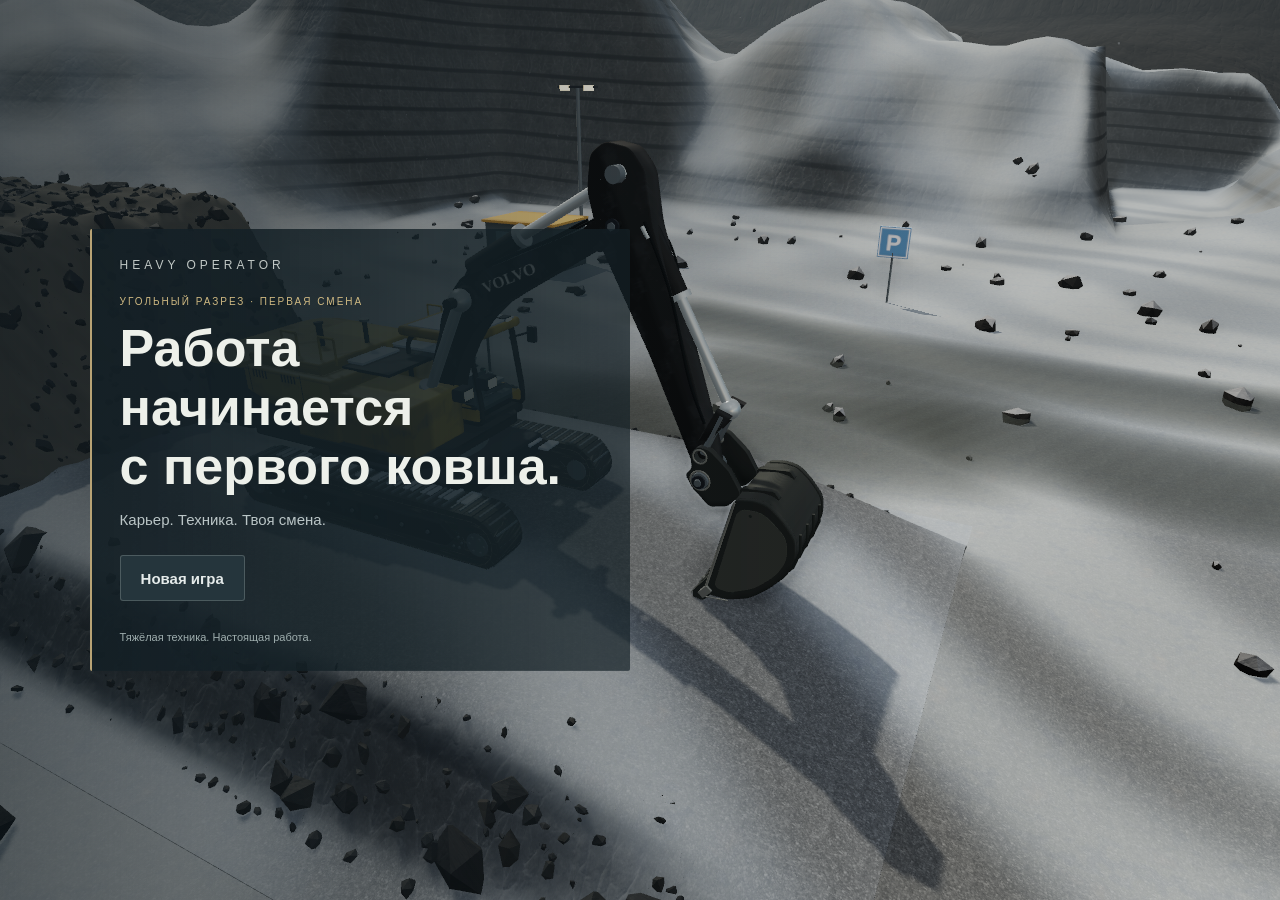
<file: index.html>
<!doctype html>
<html lang="ru">
<head>
  <meta charset="utf-8">
  <meta name="viewport" content="viewport-fit=cover,width=device-width,initial-scale=1,maximum-scale=1,user-scalable=no">
  <title>КАРЬЕР — Heavy Operator</title>
  <link rel="stylesheet" href="new/operator-ui.css?v=boom-20261107-30">
  <link rel="stylesheet" href="new/foreman-intro.css?v=boom-20261107-30">
</head>
<body>
<div class="rotate-screen" role="status"><svg viewBox="0 0 100 100" fill="none" aria-hidden="true"><rect x="22" y="24" width="56" height="40" rx="6" stroke="currentColor" stroke-width="3"/><path d="M68 14A38 38 0 0 0 13 48m0 0-5-12m5 12 12-5M32 82a38 38 0 0 0 55-34m0 0 5 12m-5-12-12 5" stroke="currentColor" stroke-width="3" stroke-linecap="round"/></svg><b>Поверни телефон</b><p>В горизонтальном режиме видны ковш, забой и оба рычага управления.</p></div>
<div id="boot" class="boot" role="status">
<section>
  <svg class="bench-profile" viewBox="0 0 330 90" fill="none" aria-hidden="true">
    <defs><pattern id="hatch" width="7" height="7" patternUnits="userSpaceOnUse"><path d="M-1 1L1 -1M0 7L7 0M6 8L8 6" stroke="currentColor" opacity=".28"/></pattern></defs>
    <path d="M2 14h34l13 12h24l15 13h27l18 17h32l13 11h45l16-15h26l19-16h44v44H2Z" fill="url(#hatch)"/>
    <path d="M2 14h34l13 12h24l15 13h27l18 17h32l13 11h45l16-15h26l19-16h44" stroke="currentColor" stroke-width="2"/>
    <path d="M2 81h326M6 76v9m40-9v9m40-9v9m40-9v9m40-9v9m40-9v9m40-9v9m40-9v9m40-9v9" stroke="currentColor" opacity=".4"/>
  </svg>
  <small>HEAVY OPERATOR</small><h1 id="bootTitle">Открываем карьер</h1>
<div class="boot-track"><i id="bootProgress"></i></div><p id="bootDetail">Угольный разрез · зимняя смена</p>
<button id="bootRetry" hidden>Попробовать ещё раз</button></section></div>
<div class="telemetry">
<div class="stats" title="Статистика смены и настройки"><div><b id="tons">0 т</b><span>НА ОТВАЛЕ</span></div><div><b id="loads">0 / 100</b><span>КУЗОВ</span></div><div><b id="bucketFill">0%</b><span id="bucketCapacity">КОВШ</span></div></div>
<div class="level-status" aria-label="Прогресс выработки полки">
<div class="row"><span id="levelNumber">УРОВЕНЬ 1</span><span id="shelfRemaining">… т</span></div>
<div class="level-track"><i id="shelfProgress"></i></div><small id="shelfTrips"></small></div></div>
<div id="levelFinish" class="level-finish" role="dialog" aria-modal="true" aria-labelledby="finishTitle" hidden>
<div class="level-card">
<div class="finish-icon">✓</div><small id="finishLevel">УРОВЕНЬ 1</small><h2 id="finishTitle">Задание выполнено!</h2><p id="finishDetails"></p>
<button id="nextLevel">Следующая полка →</button></div></div>
<div class="tool-bank" role="group" aria-label="Обзор и оборудование">
<button id="view" title="Камера" aria-label="Переключить камеру">▣</button>
<button id="dayNight" title="День и ночь" aria-label="Включить ночь" aria-pressed="false">☀</button>
<button id="sound" title="Звук" aria-label="Отключить звук" aria-pressed="true">♫</button>
<button id="callDozer" title="Бульдозер" aria-label="Вызвать бульдозер: убрать просыпи и выровнять полку" aria-pressed="false"><svg viewBox="0 0 40 30" fill="none" aria-hidden="true"><path d="M4 20V10h8V4h10l3 7h5v10M12 10h13M18 4v7M4 13h8v7M30 13l5 8h3V9h-3v17h3M27 20l8 2" stroke="currentColor" stroke-width="2.3" stroke-linejoin="round"/><rect x="3" y="20" width="26" height="7" rx="3.5" stroke="currentColor" stroke-width="2.3"/><path d="M9 23.5h1m5 0h1m5 0h1" stroke="currentColor" stroke-width="3" stroke-linecap="round"/></svg></button></div>
<div class="travel-controls" role="group" aria-label="Ход гусениц и сигнал">
<button id="driveBack" aria-pressed="false" aria-label="Гусеницы назад, удерживайте кнопку"><kbd aria-hidden="true">Q</kbd>Назад</button>
<button id="horn" aria-label="Сигнал: одно нажатие — отъезд, два — подача"><kbd aria-hidden="true">Пробел</kbd>Сигнал</button>
<button id="driveForward" aria-pressed="false" aria-label="Гусеницы вперёд, удерживайте кнопку"><kbd aria-hidden="true">E</kbd>Вперёд</button></div>
<div class="joystick" id="leftStick" role="group" aria-label="Поворот и рукоять"><span class="grip-label" aria-hidden="true">Рукоять <kbd>WASD</kbd></span><i></i></div>
<div class="joystick" id="rightStick" role="group" aria-label="Ковш и стрела"><span class="grip-label" aria-hidden="true">Стрела <kbd>↑↓←→</kbd></span><i></i></div>
<script src="new/loading-ui.js"></script>
<script type="module" src="new/app.js?v=boom-20261107-30"></script>
</body>
</html>
</file>
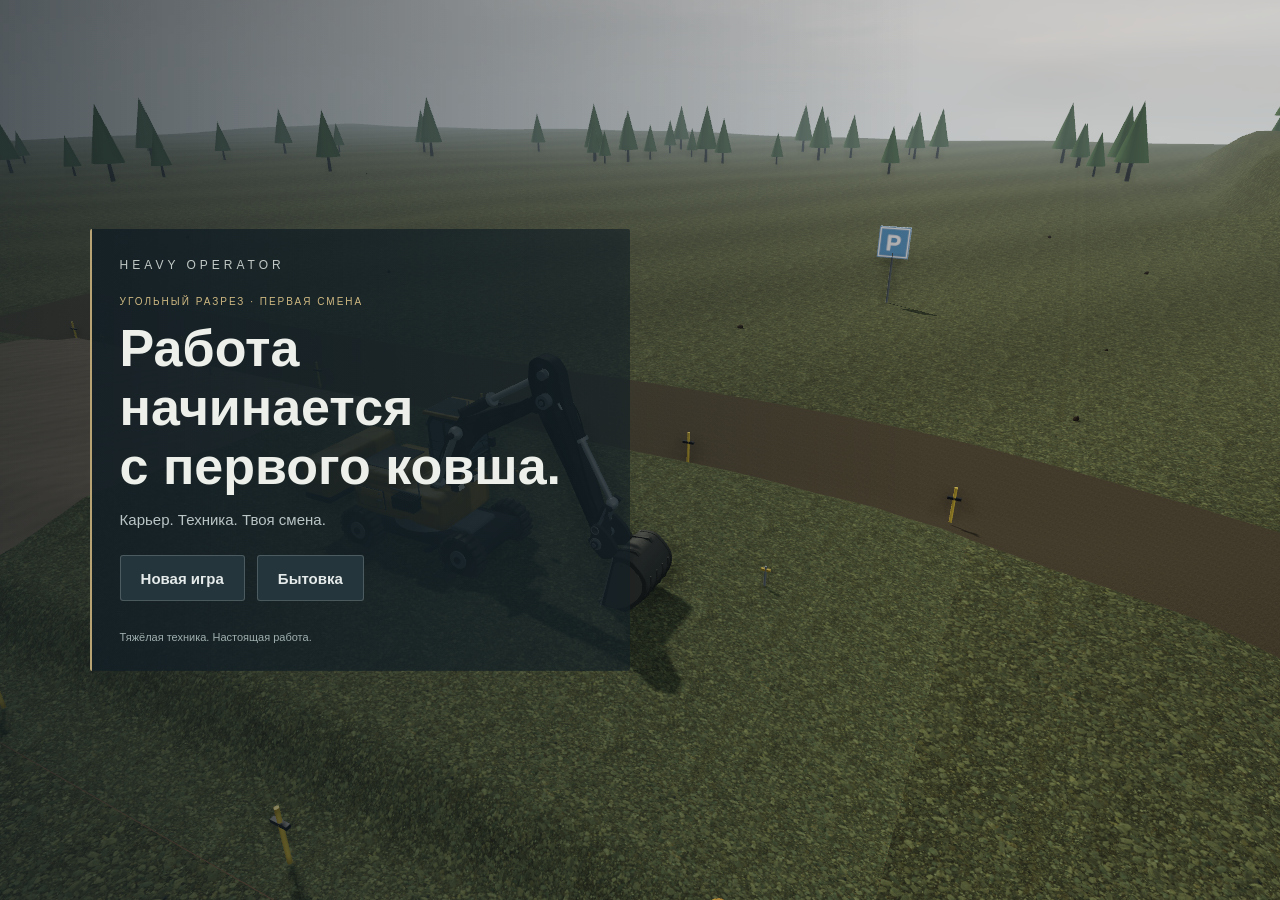
<file: greenfield-v2/index.html>
<!doctype html>
<html lang="ru">
<head>
  <meta charset="utf-8">
  <meta name="viewport" content="viewport-fit=cover,width=device-width,initial-scale=1,maximum-scale=1,user-scalable=no">
  <title>РАЗРЕЗ С НУЛЯ — Симулятор машиниста</title>
  <link rel="stylesheet" href="new/operator-ui.css?v=greenfield-stage1-4">
  <link rel="stylesheet" href="new/foreman-intro.css?v=boom-20261107-30">
  <link rel="stylesheet" href="new/worker-cabin.css?v=boom-20261107-30">
</head>
<body>
<div class="rotate-screen" role="status"><svg viewBox="0 0 100 100" fill="none" aria-hidden="true"><rect x="22" y="24" width="56" height="40" rx="6" stroke="currentColor" stroke-width="3"/><path d="M68 14A38 38 0 0 0 13 48m0 0-5-12m5 12 12-5M32 82a38 38 0 0 0 55-34m0 0 5 12m-5-12-12 5" stroke="currentColor" stroke-width="3" stroke-linecap="round"/></svg><b>Поверни телефон</b><p>В горизонтальном режиме видны ковш, забой и оба рычага управления.</p></div>
<div id="boot" class="boot" role="status">
<section>
  <svg class="bench-profile" viewBox="0 0 330 90" fill="none" aria-hidden="true">
    <defs><pattern id="hatch" width="7" height="7" patternUnits="userSpaceOnUse"><path d="M-1 1L1 -1M0 7L7 0M6 8L8 6" stroke="currentColor" opacity=".28"/></pattern></defs>
    <path d="M2 14h34l13 12h24l15 13h27l18 17h32l13 11h45l16-15h26l19-16h44v44H2Z" fill="url(#hatch)"/>
    <path d="M2 14h34l13 12h24l15 13h27l18 17h32l13 11h45l16-15h26l19-16h44" stroke="currentColor" stroke-width="2"/>
    <path d="M2 81h326M6 76v9m40-9v9m40-9v9m40-9v9m40-9v9m40-9v9m40-9v9m40-9v9m40-9v9" stroke="currentColor" opacity=".4"/>
  </svg>
  <small>GREENFIELD OPERATOR</small><h1 id="bootTitle">Новое месторождение</h1>
<div class="boot-track"><i id="bootProgress"></i></div><p id="bootDetail">Разведочный участок · начало разработки</p>
<button id="bootRetry" hidden>Попробовать ещё раз</button></section></div>
<div class="telemetry">
<div class="stats" title="Статистика смены и настройки"><div><b id="tons">0 т</b><span>НА ОТВАЛЕ</span></div><div><b id="loads">0 / 20</b><span>КУЗОВ</span></div><div><b id="bucketFill">0%</b><span id="bucketCapacity">КОВШ</span></div></div>
<div class="level-status" aria-label="Прогресс выработки полки">
<div class="row"><span id="levelNumber">УРОВЕНЬ 1</span><span id="shelfRemaining">… т</span></div>
<div class="level-track"><i id="shelfProgress"></i></div><small id="shelfTrips"></small></div></div>
<div id="levelFinish" class="level-finish" role="dialog" aria-modal="true" aria-labelledby="finishTitle" hidden>
<div class="level-card">
<div class="finish-icon">✓</div><small id="finishLevel">УРОВЕНЬ 1</small><h2 id="finishTitle">Задание выполнено!</h2><p id="finishDetails"></p>
<button id="nextLevel">Следующая полка →</button></div></div>
<div class="tool-bank" role="group" aria-label="Обзор и оборудование">
<button id="view" title="Камера" aria-label="Переключить камеру">▣</button>
<button id="dayNight" title="День и ночь" aria-label="Включить ночь" aria-pressed="false">☀</button>
<button id="sound" title="Звук" aria-label="Отключить звук" aria-pressed="true">♫</button>
<button id="callDozer" title="Бульдозер" aria-label="Вызвать бульдозер: убрать просыпи и выровнять полку" aria-pressed="false"><svg viewBox="0 0 40 30" fill="none" aria-hidden="true"><path d="M4 20V10h8V4h10l3 7h5v10M12 10h13M18 4v7M4 13h8v7M30 13l5 8h3V9h-3v17h3M27 20l8 2" stroke="currentColor" stroke-width="2.3" stroke-linejoin="round"/><rect x="3" y="20" width="26" height="7" rx="3.5" stroke="currentColor" stroke-width="2.3"/><path d="M9 23.5h1m5 0h1m5 0h1" stroke="currentColor" stroke-width="3" stroke-linecap="round"/></svg></button></div>
<div class="travel-controls" role="group" aria-label="Ход машины и сигнал">
<button id="driveBack" aria-pressed="false" aria-label="Машина назад, удерживайте кнопку"><kbd aria-hidden="true">Q</kbd>Назад</button>
<button id="horn" aria-label="Сигнал: одно нажатие — отъезд, два — подача"><kbd aria-hidden="true">Пробел</kbd>Сигнал</button>
<button id="driveForward" aria-pressed="false" aria-label="Машина вперёд, удерживайте кнопку"><kbd aria-hidden="true">E</kbd>Вперёд</button></div>
<div class="joystick" id="leftStick" role="group" aria-label="Поворот и рукоять"><span class="grip-label" aria-hidden="true">Рукоять <kbd>WASD</kbd></span><i></i></div>
<div class="joystick" id="rightStick" role="group" aria-label="Ковш и стрела"><span class="grip-label" aria-hidden="true">Стрела <kbd>↑↓←→</kbd></span><i></i></div>
<script src="new/loading-ui.js"></script>
<script type="module" src="new/app.js?v=greenfield-stage1-8"></script>
</body>
</html>
</file>
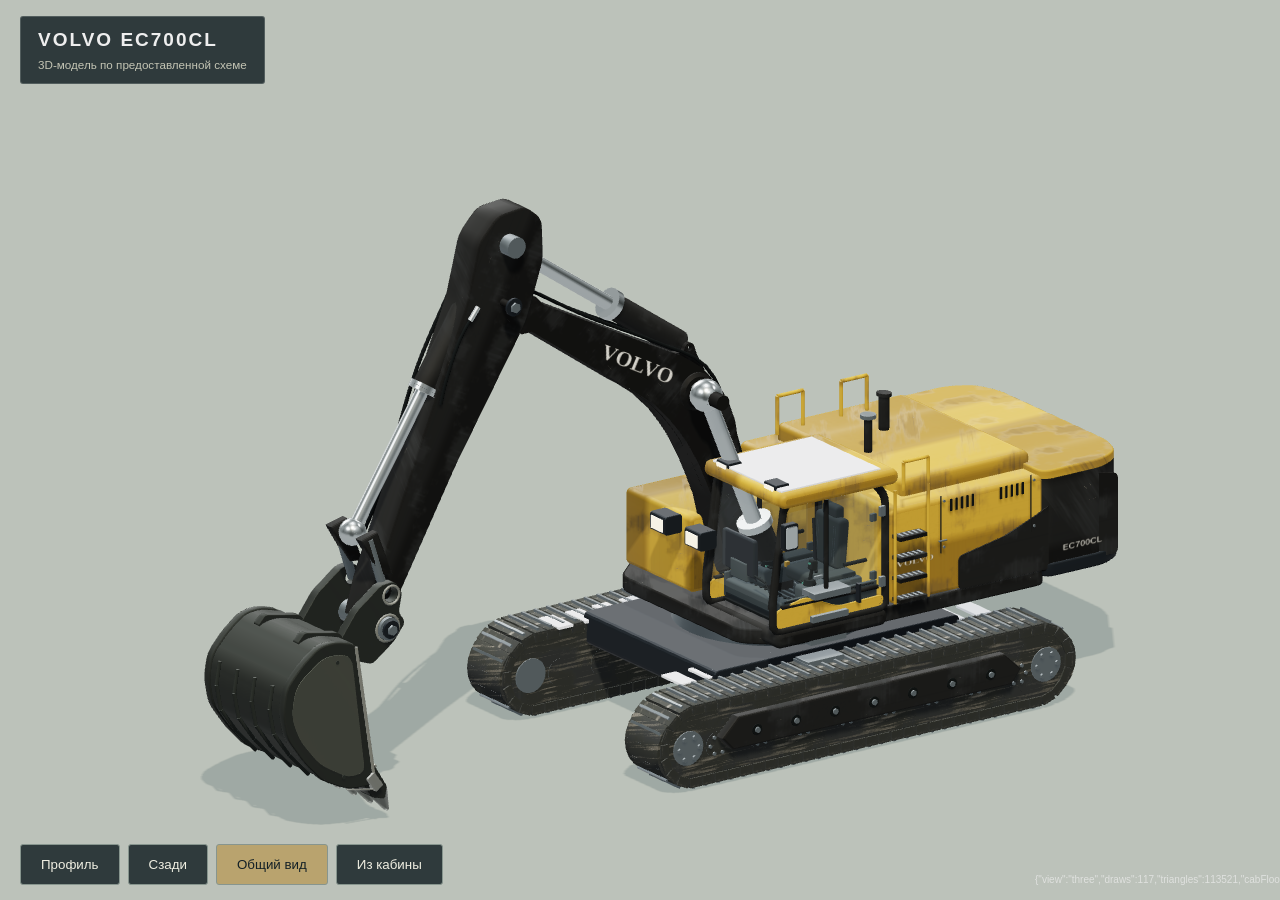
<file: qa-volvo.html>
<!doctype html><html lang="ru"><head><meta charset="utf-8"><meta name="viewport" content="width=device-width,initial-scale=1"><title>Volvo EC700CL — модель по референсу</title><style>body{margin:0;overflow:hidden;background:#768188;font:14px Arial;color:#eee}header{position:fixed;top:16px;left:20px;padding:12px 17px;background:#182328db;border:1px solid #99a59d55;border-radius:3px}header b{display:block;font-size:19px;letter-spacing:2px}header small{display:block;color:#c4c5b4;margin-top:7px}nav{position:fixed;bottom:15px;left:20px;display:flex;gap:8px;flex-wrap:wrap}button{padding:12px 20px;border:1px solid #87958e;border-radius:3px;background:#182328db;color:#efeee1;cursor:pointer}button[aria-pressed=true]{background:#b9a36e;color:#142127}#data{position:fixed;right:15px;bottom:15px;max-width:230px;font-size:10px;opacity:.7}#status{position:fixed;top:18px;right:20px}</style><script>Object.defineProperty(window,'localStorage',{value:{getItem:k=>k==='quarry-machine-v1'?'volvo':null,setItem(){},removeItem(){}}})</script></head><body><header><b>VOLVO EC700CL</b><small>3D-модель по предоставленной схеме</small></header><span id="status">Готовим модель…</span><nav><button id="side">Профиль</button><button id="rear">Сзади</button><button id="three">Общий вид</button><button id="cab">Из кабины</button></nav><output id="data"></output><script type="module">
import * as T from './three.module.js';
import {RoomEnvironment} from './RoomEnvironment.js?build=volvo-review-v2';
import {makeExcavator} from './new/rig.js?build=volvo-review-v2';
import {makeMaterials} from './new/world.js?build=volvo-review-v2';
import {START} from './new/physics.js?build=volvo-review-v2';
const renderer=new T.WebGLRenderer({antialias:true});renderer.setPixelRatio(Math.min(devicePixelRatio,1.35));renderer.setSize(innerWidth,innerHeight);renderer.outputColorSpace=T.SRGBColorSpace;renderer.toneMapping=T.ACESFilmicToneMapping;renderer.toneMappingExposure=.9;renderer.shadowMap.enabled=true;renderer.shadowMap.type=T.PCFSoftShadowMap;document.body.prepend(renderer.domElement);
const scene=new T.Scene();scene.background=new T.Color('#96a3a9');const pm=new T.PMREMGenerator(renderer),environment=pm.fromScene(new RoomEnvironment(),.04);scene.environment=environment.texture;scene.environmentIntensity=.65;pm.dispose();
scene.add(new T.HemisphereLight('#dce9f0','#5c615b',.5));const sun=new T.DirectionalLight('#fff2d9',2.5);sun.position.set(6,15,-9);sun.castShadow=true;sun.shadow.mapSize.set(2048,2048);Object.assign(sun.shadow.camera,{left:-14,right:14,top:14,bottom:-14,near:.2,far:60});sun.shadow.normalBias=.018;sun.shadow.bias=-.0001;scene.add(sun);
const ground=new T.Mesh(new T.PlaneGeometry(100,100),new T.MeshStandardMaterial({color:'#88928c',roughness:1}));ground.rotation.x=-Math.PI/2;ground.receiveShadow=true;scene.add(ground);
const M=makeMaterials(renderer),rig=makeExcavator(scene,M),state={...START,baseX:0,baseY:0,baseZ:0,yaw:0,boom:.85,stick:-1.95,curl:2.05,payload:0,velocity:{...START.velocity}};rig.update(state,0);rig.root.updateMatrixWorld(true);const bounds=new T.Box3().setFromObject(rig.root),centre=bounds.getCenter(new T.Vector3()),size=bounds.getSize(new T.Vector3()),ortho=new T.OrthographicCamera(),eye=new T.PerspectiveCamera(75,innerWidth/innerHeight,.05,100);let camera=ortho,view='three';
function draw(){renderer.setSize(innerWidth,innerHeight);const aspect=innerWidth/innerHeight,h=Math.max(size.y*1.28,size.x/aspect*1.25);Object.assign(ortho,{left:-h*aspect/2,right:h*aspect/2,top:h/2,bottom:-h/2,near:.1,far:150});ortho.updateProjectionMatrix();eye.aspect=aspect;eye.updateProjectionMatrix();for(const b of document.querySelectorAll('nav button'))b.setAttribute('aria-pressed',String(b.id===view));if(view==='cab'){camera=eye;eye.position.copy(rig.seat);eye.lookAt(rig.seat.clone().add(new T.Vector3(10,-4,0)));}else{camera=ortho;ortho.position.copy(centre).add(view==='side'?new T.Vector3(0,0,-30):view==='rear'?new T.Vector3(-30,0,0):new T.Vector3(15,9,-21));ortho.lookAt(centre);}renderer.render(scene,camera);document.getElementById('status').textContent='';document.getElementById('data').textContent=JSON.stringify({view,draws:renderer.info.render.calls,triangles:renderer.info.render.triangles,cabFloor:rig.house.position.y+rig.cab.position.y,pinX:rig.stick.position.x});}
for(const b of document.querySelectorAll('nav button'))b.onclick=()=>{view=b.id;draw()};addEventListener('resize',draw);draw();
</script></body></html>
</file>
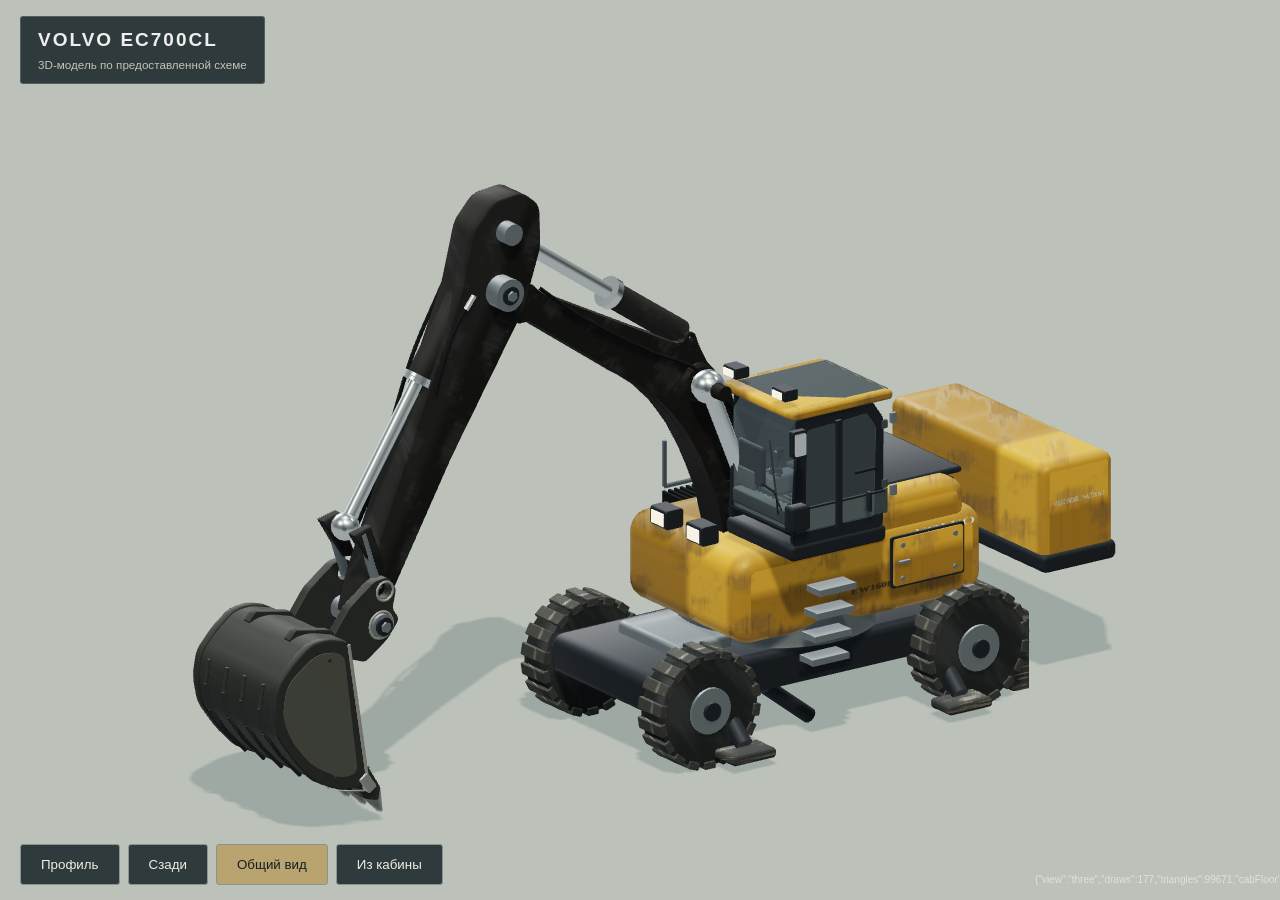
<file: greenfield-v2/model-volvo.html>
<!doctype html><html lang="ru"><head><meta charset="utf-8"><meta name="viewport" content="width=device-width,initial-scale=1"><title>Volvo EC700CL — модель по референсу</title><style>body{margin:0;overflow:hidden;background:#768188;font:14px Arial;color:#eee}header{position:fixed;top:16px;left:20px;padding:12px 17px;background:#182328db;border:1px solid #99a59d55;border-radius:3px}header b{display:block;font-size:19px;letter-spacing:2px}header small{display:block;color:#c4c5b4;margin-top:7px}nav{position:fixed;bottom:15px;left:20px;display:flex;gap:8px;flex-wrap:wrap}button{padding:12px 20px;border:1px solid #87958e;border-radius:3px;background:#182328db;color:#efeee1;cursor:pointer}button[aria-pressed=true]{background:#b9a36e;color:#142127}#data{position:fixed;right:15px;bottom:15px;max-width:230px;font-size:10px;opacity:.7}#status{position:fixed;top:18px;right:20px}</style><script>Object.defineProperty(window,'localStorage',{value:{getItem:k=>k==='quarry-machine-v1'?'volvo':null,setItem(){},removeItem(){}}})</script></head><body><header><b>VOLVO EC700CL</b><small>3D-модель по предоставленной схеме</small></header><span id="status">Готовим модель…</span><nav><button id="side">Профиль</button><button id="rear">Сзади</button><button id="three">Общий вид</button><button id="cab">Из кабины</button></nav><output id="data"></output><script type="module">
import * as T from './three.module.js';
import {RoomEnvironment} from './RoomEnvironment.js';
import {makeExcavator} from './new/rig.js';
import {makeMaterials} from './new/world.js';
import {START} from './new/physics.js';
const renderer=new T.WebGLRenderer({antialias:true});renderer.setPixelRatio(Math.min(devicePixelRatio,1.35));renderer.setSize(innerWidth,innerHeight);renderer.outputColorSpace=T.SRGBColorSpace;renderer.toneMapping=T.ACESFilmicToneMapping;renderer.toneMappingExposure=.9;renderer.shadowMap.enabled=true;renderer.shadowMap.type=T.PCFSoftShadowMap;document.body.prepend(renderer.domElement);
const scene=new T.Scene();scene.background=new T.Color('#96a3a9');const pm=new T.PMREMGenerator(renderer),environment=pm.fromScene(new RoomEnvironment(),.04);scene.environment=environment.texture;scene.environmentIntensity=.65;pm.dispose();
scene.add(new T.HemisphereLight('#dce9f0','#5c615b',.5));const sun=new T.DirectionalLight('#fff2d9',2.5);sun.position.set(6,15,-9);sun.castShadow=true;sun.shadow.mapSize.set(2048,2048);Object.assign(sun.shadow.camera,{left:-14,right:14,top:14,bottom:-14,near:.2,far:60});sun.shadow.normalBias=.018;sun.shadow.bias=-.0001;scene.add(sun);
const ground=new T.Mesh(new T.PlaneGeometry(100,100),new T.MeshStandardMaterial({color:'#88928c',roughness:1}));ground.rotation.x=-Math.PI/2;ground.receiveShadow=true;scene.add(ground);
const M=makeMaterials(renderer),rig=makeExcavator(scene,M),state={...START,baseX:0,baseY:0,baseZ:0,yaw:0,boom:.85,stick:-1.95,curl:2.05,payload:0,velocity:{...START.velocity}};rig.update(state,0);rig.root.updateMatrixWorld(true);const bounds=new T.Box3().setFromObject(rig.root),centre=bounds.getCenter(new T.Vector3()),size=bounds.getSize(new T.Vector3()),ortho=new T.OrthographicCamera(),eye=new T.PerspectiveCamera(75,innerWidth/innerHeight,.05,100);let camera=ortho,view='three';
function draw(){renderer.setSize(innerWidth,innerHeight);const aspect=innerWidth/innerHeight,h=Math.max(size.y*1.28,size.x/aspect*1.25);Object.assign(ortho,{left:-h*aspect/2,right:h*aspect/2,top:h/2,bottom:-h/2,near:.1,far:150});ortho.updateProjectionMatrix();eye.aspect=aspect;eye.updateProjectionMatrix();for(const b of document.querySelectorAll('nav button'))b.setAttribute('aria-pressed',String(b.id===view));if(view==='cab'){camera=eye;eye.position.copy(rig.seat);eye.lookAt(rig.seat.clone().add(new T.Vector3(10,-4,0)));}else{camera=ortho;ortho.position.copy(centre).add(view==='side'?new T.Vector3(0,0,-30):view==='rear'?new T.Vector3(-30,0,0):new T.Vector3(15,9,-21));ortho.lookAt(centre);}renderer.render(scene,camera);document.getElementById('status').textContent='';document.getElementById('data').textContent=JSON.stringify({view,draws:renderer.info.render.calls,triangles:renderer.info.render.triangles,cabFloor:rig.house.position.y+rig.cab.position.y,pinX:rig.stick.position.x});}
for(const b of document.querySelectorAll('nav button'))b.onclick=()=>{view=b.id;draw()};addEventListener('resize',draw);draw();
</script></body></html>
</file>
<file: new/operator-ui.css>
:root {
  color-scheme: dark;
  --panel: #182126dc;
  --edge: #b6c2bf40;
  --muted: #aebdbb;
  --amber: #e6b954;
}
* {box-sizing:border-box;-webkit-user-select:none;user-select:none;-webkit-touch-callout:none}
html,body {margin:0;overscroll-behavior:none;touch-action:none;overflow:hidden}
body {height:100vh;height:100dvh;position:relative;background:#131c20;color:#eef1e9;font:13px "Segoe UI",Arial,sans-serif;font-variant-numeric:tabular-nums}
canvas {display:block;touch-action:none}
button,select {font:inherit;color:inherit}
button {cursor:pointer;border:1px solid var(--edge);background:var(--panel);border-radius:4px;touch-action:manipulation;-webkit-tap-highlight-color:transparent;transition:background .15s,border-color .15s}
button:hover {background:#354248ee}
button:active {background:#53615f}
button:focus-visible,select:focus-visible,.stats:focus-visible,summary:focus-visible {outline:2px solid var(--amber);outline-offset:3px}
button[aria-pressed="true"] {color:#f4ca74;background:#574a2ad9;border-color:#ddb967}
button:disabled {cursor:default}
kbd {font:10px "Segoe UI",sans-serif}
.telemetry {position:absolute;top:max(18px,env(safe-area-inset-top));left:max(18px,env(safe-area-inset-left));width:310px;border:1px solid var(--edge);border-radius:5px;background:var(--panel);box-shadow:0 5px 20px #0002}
.stats {position:relative;display:grid;grid-template-columns:1fr 1.25fr 1fr;gap:0;padding:13px 14px 11px;cursor:pointer;outline-offset:4px}
.stats>div {padding:0 10px;border-left:1px solid #b1c6c526}
.stats>div:first-child {padding-left:0;border-left:0}
.stats b {display:block;white-space:nowrap;font-weight:600;font-size:23px;line-height:1.1;letter-spacing:-.6px}
.stats span {display:block;font-size:8px;letter-spacing:1px;margin-top:7px;white-space:nowrap;color:var(--muted)}
.stats>div:last-child b {color:#f2cd7c}
.stats:after {content:'⋮';position:absolute;right:5px;top:14px;color:var(--muted)}
.level-status {padding:9px 14px 10px;border-top:1px solid #b1c6c526;pointer-events:none}
.level-status .row {display:flex;justify-content:space-between;font-size:9px;letter-spacing:.5px}
.level-status small {display:block;font-size:9px;color:var(--muted);margin-top:6px}
.level-track,.boot-track {height:2px;background:#c3d0c929;overflow:hidden;margin-top:8px}
.level-track i,.boot-track i {display:block;width:0;height:100%;background:var(--amber);transition:width .2s linear}
.tool-bank {position:absolute;right:max(18px,env(safe-area-inset-right));top:max(18px,env(safe-area-inset-top));display:grid;grid-template-columns:repeat(2,44px);gap:6px}
.tool-bank button {width:44px;height:44px;padding:8px;font-size:22px}
.tool-bank svg {display:block;width:100%;height:100%}
#sound {font-size:20px}
#dayNight,#callDozer {color:#efcc86}
.travel-controls {position:absolute;left:50%;transform:translateX(-50%);bottom:max(20px,env(safe-area-inset-bottom));display:flex;align-items:center;gap:5px}
.travel-controls button {position:relative;min-height:48px;width:82px;padding:8px;text-transform:uppercase;font-size:9px;letter-spacing:.7px;touch-action:none}
.travel-controls kbd {display:block;line-height:15px;margin-bottom:3px;font-size:9px;color:#cfdbd4}
.travel-controls #horn {width:122px;background:#b08836e8;color:#fff4d4;border-color:#e6bd64;touch-action:manipulation}
.travel-controls #horn:hover {background:#c99d43}
#horn kbd {color:#fff3d4}
#horn[data-status]:not([data-status=""]):after {content:attr(data-status);position:absolute;left:50%;transform:translateX(-50%);bottom:calc(100% + 8px);white-space:nowrap;background:var(--panel);border:1px solid var(--edge);border-radius:3px;padding:5px 8px;color:#e5eddf;font-size:9px;letter-spacing:0;text-transform:none}
#horn.sounding {animation:horn-feedback .3s ease-out}
@keyframes horn-feedback {0%{box-shadow:0 0 0 0 #e8b66490}100%{box-shadow:0 0 0 10px #e8b66400}}
.joystick {position:absolute;bottom:max(20px,env(safe-area-inset-bottom));width:116px;height:116px;display:grid;place-items:center;border:1px solid #d0dacf52;border-radius:50%;touch-action:none;background:radial-gradient(circle,#17232635 39%,#1d292c85 40%,#1823269e 100%);box-shadow:inset 0 0 0 7px #15212626}
#leftStick {left:max(24px,env(safe-area-inset-left))}
#rightStick {right:max(24px,env(safe-area-inset-right))}
.joystick:before {content:'';position:absolute;width:70%;height:70%;background:linear-gradient(transparent calc(50% - .5px),#e2e6d840 50%,transparent calc(50% + .5px)),linear-gradient(90deg,transparent calc(50% - .5px),#e2e6d840 50%,transparent calc(50% + .5px))}
.joystick i {position:relative;width:42px;height:42px;border:1px solid #cad2c070;border-radius:50%;background:radial-gradient(circle at 45% 35%,#5f6b65,#26332f 75%);box-shadow:0 3px 8px #0007,inset 0 0 0 5px #ffffff08;pointer-events:none}
.joystick i:after {content:'';position:absolute;inset:17px;border-radius:50%;background:#e8c066}
.joystick.engaged {background:#313f3a91;border-color:#efc779}
.joystick.engaged i {border-color:#e2c786;background:radial-gradient(circle at 45% 35%,#7a774e,#333d2c 75%)}
.grip-label {position:absolute;bottom:calc(100% + 10px);text-transform:uppercase;font-size:9px;letter-spacing:1px;white-space:nowrap;text-shadow:0 1px 4px #000}
.grip-label kbd {display:block;text-align:center;color:#e7e7cf99;font-size:8px;letter-spacing:2px;margin-top:5px}
.cabin-view .telemetry {width:226px}
.cabin-view .stats {grid-template-columns:1fr 1fr}
.cabin-view .stats>div:first-child {display:none}
.cabin-view .stats>div:nth-child(2) {border:0;padding-left:0}
.cabin-view .stats b {font-size:20px}
.cabin-view .level-status {display:none}
.boot[hidden],.level-finish[hidden],.operator-overlay[hidden],.fleet-overlay[hidden] {display:none}
.boot {position:fixed;inset:0;z-index:50;display:grid;place-items:center;background:radial-gradient(ellipse at 50% 30%,#29332e,#111b1c 78%)}
.boot section {width:min(330px,80vw)}
.bench-profile {display:block;width:100%;margin-bottom:28px;color:#a6aa82}
.boot small {font-size:9px;letter-spacing:4px;color:#ccac68}
.boot h1 {font-size:29px;line-height:1.15;letter-spacing:-.5px;font-weight:500;margin:14px 0 22px}
.boot p {font-size:11px;color:#aebcb4;line-height:1.6}
.boot button {margin-top:14px;min-height:44px;padding:10px 16px}
.rotate-screen {display:none}
.level-finish,.operator-overlay,.fleet-overlay {position:fixed;inset:0;z-index:35;display:grid;place-items:center;background:#0b161bd9;padding:20px;touch-action:pan-y}
.level-card,.operator-card,.fleet-card {width:min(590px,100%);max-height:calc(100dvh - 40px);overflow:auto;overscroll-behavior:contain;touch-action:pan-y;border:1px solid #8d9b8a60;background:#1b282b;border-radius:6px;padding:24px;box-shadow:0 16px 70px #0006}
.level-card {width:min(390px,100%);text-align:center}
.level-card small,.operator-card small,.fleet-card small {color:#dcb678;letter-spacing:1.5px;font-size:9px}
.level-card h2,.operator-card h2,.fleet-card h2 {font-weight:500;font-size:25px;margin:8px 0 22px}
.level-card p,.operator-card p,.fleet-card p {font-size:12px;line-height:1.6;color:#c0cdc5}
.level-card button,.operator-card button,.fleet-card button {position:static;min-width:44px;min-height:44px;padding:9px 12px}
.level-card #nextLevel {width:100%;margin-top:12px;background:#af8838;color:#fff2ce}
.finish-icon {font-size:35px;color:#a7c5a1;margin-bottom:12px}
.level-card .shift-summary {color:#e1bc76}
.operator-card header,.fleet-card header {display:flex;justify-content:space-between;gap:15px}
#operatorClose,#fleetClose {font-size:28px;align-self:flex-start;line-height:1}
.shift-metrics {display:grid;grid-template-columns:repeat(3,1fr);gap:18px;padding:18px 0;border-block:1px solid #adbfac29}
.shift-metrics b {font-size:22px;font-weight:500;display:block}
.shift-metrics span {font-size:10px;color:var(--muted);display:block;margin-top:5px}
.operator-options {display:grid;grid-template-columns:1fr 1fr;gap:12px 20px;padding:18px 0}
.operator-options label {display:flex;align-items:center;justify-content:space-between;gap:10px;font-size:11px;color:#cfdbd4}
.operator-options button,.operator-options select {min-width:86px;background:#2a3a3c;border:1px solid var(--edge)}
.operator-options button[aria-pressed="true"] {color:#f8d698;border-color:#c9a759;background:#5a4a29}
.operator-options select {max-width:135px;min-height:44px;padding:8px 5px;border-radius:4px;font-size:11px}
.operator-card details {font-size:12px;color:var(--muted);line-height:1.5}
.operator-card summary {cursor:pointer;min-height:38px;padding:8px 0}
@media(pointer:coarse) {
  kbd {display:none!important}
  .joystick {width:126px;height:126px}
  .joystick i {width:48px;height:48px}
  .joystick i:after {inset:20px}
  .travel-controls button {min-height:48px}
}
@media(max-width:700px) {
  .telemetry {left:max(12px,env(safe-area-inset-left));top:max(12px,env(safe-area-inset-top));width:280px}
  .stats {padding:11px 12px 10px}
  .stats b {font-size:21px}
  .tool-bank {right:max(12px,env(safe-area-inset-right));top:max(12px,env(safe-area-inset-top))}
  .operator-options {grid-template-columns:1fr}
  .travel-controls button {width:66px}
  .travel-controls #horn {width:104px}
  .travel-controls {gap:4px}
}
@media(orientation:landscape) and (max-height:600px) {
  .telemetry {top:max(10px,env(safe-area-inset-top));left:max(12px,env(safe-area-inset-left));width:272px}
  .stats b {font-size:18px}
  .stats span {font-size:7px;margin-top:4px}
  .stats {padding:8px 11px}
  .level-status {padding:6px 11px}
  .level-status small {display:none}
  .tool-bank {top:max(10px,env(safe-area-inset-top));grid-template-columns:repeat(4,44px);gap:4px}
  .joystick {width:clamp(100px,27dvh,122px);height:clamp(100px,27dvh,122px);bottom:max(10px,env(safe-area-inset-bottom))}
  .grip-label {bottom:calc(100% + 6px);font-size:8px}
  .grip-label kbd {display:none}
  .travel-controls {bottom:max(10px,env(safe-area-inset-bottom))}
  .level-card,.operator-card,.fleet-card {max-height:calc(100dvh - 20px);padding:18px}
  .level-finish,.operator-overlay,.fleet-overlay {padding:10px}
}
@media(max-width:480px) {
  .telemetry {width:calc(100% - 80px)}
  .stats {grid-template-columns:1fr 1.3fr 1fr;padding:10px}
  .stats>div {padding:0 7px}
  .stats b {font-size:17px}
  .stats span {font-size:6px;letter-spacing:.7px}
  .tool-bank {grid-template-columns:44px}
  .travel-controls {bottom:max(170px,calc(env(safe-area-inset-bottom) + 156px))}
  .shift-metrics {gap:12px}
  .shift-metrics b {font-size:19px}
  .shift-metrics span {font-size:9px}
  .cabin-view .telemetry {width:210px}
}
@media(pointer:coarse) and (orientation:portrait) {
  .rotate-screen {position:fixed;inset:0;z-index:60;display:flex;align-items:center;justify-content:center;flex-direction:column;gap:20px;background:#18262a;padding:30px;text-align:center}
  .rotate-screen svg {width:80px;height:80px;color:#dfba69}
  .rotate-screen b {font-size:23px;font-weight:500}
  .rotate-screen p {max-width:280px;color:var(--muted);line-height:1.6}
}
@media(prefers-reduced-motion:reduce) {
  button,.level-track i,.boot-track i {transition:none}
  #horn.sounding {animation:none}
}

/* Fleet access stays available with either desktop or touch controls. */
#fleetOpen{position:static;grid-column:1/-1;width:100%;height:auto;min-height:44px;padding:10px 5px;border-radius:5px;font-size:9px;line-height:1.4;letter-spacing:1px;background:#182125e8;color:#e7be74;z-index:8}
.fleet-dialog{position:fixed;inset:0;margin:auto;width:min(1060px,95vw);max-height:90dvh;overflow:auto;box-sizing:border-box;padding:26px;border:1px solid #566165;border-radius:12px;background:#182024;color:#e7ebe9;font-family:Arial,sans-serif}
.fleet-dialog::backdrop{background:#071015d9;backdrop-filter:blur(8px)}
.fleet-dialog header{display:flex;justify-content:space-between;gap:20px;align-items:start}
.fleet-dialog h2{margin:8px 0 20px;font-size:27px;font-weight:500}
.fleet-dialog small{font-size:9px;color:#b4c0c2;letter-spacing:1.2px}
.fleet-dialog button{position:static;font-family:inherit}
.fleet-dialog .fleet-close{padding:3px 12px;font-size:26px;border:0;background:transparent}
.fleet-progress{color:#e4be79;font-size:14px;margin:0 0 20px}
.fleet-cards{display:grid;grid-template-columns:repeat(4,minmax(0,1fr));gap:12px}
.fleet-card{padding:16px;background:#222d31;border:1px solid #465156;border-radius:8px}
.fleet-card.active{border-color:#d7b371}
.fleet-model{height:90px;margin:-2px -2px 16px;background:linear-gradient(155deg,#374349,#1c2529);border-bottom:3px solid var(--machine);display:flex;align-items:center;justify-content:center;position:relative}
.fleet-model svg{width:100%;height:100%;color:var(--machine)}
.fleet-model span{position:absolute;bottom:4px;left:8px;opacity:.8}
.fleet-model span{font-size:23px;font-weight:800;color:var(--machine);letter-spacing:1px}
.fleet-card h3{font-size:17px;margin:10px 0 18px;min-height:40px;line-height:1.25}
.fleet-card dl{display:grid;gap:10px;font-size:12px}.fleet-card dl div{display:flex;justify-content:space-between;gap:8px}.fleet-card dt{color:#acb6ba}.fleet-card dd{margin:0;font-weight:bold}
.fleet-card p{font-size:11px;color:#bec6c6}.fleet-card progress{width:100%;height:4px;accent-color:#e0b56a}
.fleet-card button{width:100%;margin-top:14px;border-radius:4px;background:#d9ad61;color:#152126;font-weight:bold;padding:12px 6px}
.fleet-card button:disabled{background:#303c40;color:#9ca8aa;cursor:default;border-color:#48575c}
.fleet-rules{font-size:12px;line-height:1.6;color:#a7b4b8;margin:20px 0 0}.fleet-message{min-height:18px;color:#eac28a;font-size:13px}
@media(max-width:850px){.fleet-cards{grid-template-columns:repeat(2,minmax(0,1fr))}.fleet-dialog{padding:16px}.fleet-model{height:70px}}
@media(max-height:500px){#fleetOpen{font-size:8px;padding:9px}.fleet-dialog{max-height:96dvh}.fleet-model{height:60px}.fleet-card h3{min-height:0;margin:8px 0}.fleet-card{padding:10px}}
@media(max-width:480px){#fleetOpen{font-size:7px;letter-spacing:0;overflow-wrap:anywhere}}
@media(max-width:410px){.fleet-cards{grid-template-columns:1fr}.fleet-dialog h2{font-size:20px}}

/* Cabin instruments live on the actual dashboard; overlays are controls only. */
.cabin-view .telemetry,.cabin-view .grip-label,.cabin-view #horn:after{display:none!important}
.cabin-view .tool-bank button:not(#view):not(#tabletOpen){display:none!important}
.cabin-view .tool-bank{grid-template-columns:44px 44px;background:#15232860;padding:4px;border-radius:5px}
.cab-tablet-dialog{margin:auto;width:min(700px,94vw);max-height:92dvh;overflow:auto;box-sizing:border-box;border:10px solid #202b2e;border-radius:20px;background:#102329;color:#e1ece6;padding:22px;box-shadow:0 15px 70px #0008;font-family:Arial,sans-serif}
.cab-tablet-dialog::backdrop{background:#071113b8;backdrop-filter:blur(4px)}
.cab-tablet-dialog header{display:flex;justify-content:space-between;gap:12px;align-items:start;border-bottom:1px solid #4b6468;padding-bottom:14px}
.cab-tablet-dialog h2{margin:8px 0;font-size:23px}.cab-tablet-dialog small{font-size:9px;letter-spacing:1.7px;color:#89a5a8}.tablet-close{font-size:25px;padding:2px 12px}
.cab-tablet-dialog nav{display:grid;grid-template-columns:repeat(3,1fr);gap:8px;margin:18px 0}.cab-tablet-dialog button{position:static;background:#243f47;border:1px solid #50696b;color:#c6d9d8;padding:13px;border-radius:5px;font-size:11px}
.cab-tablet-dialog nav button[aria-pressed=true]{background:#d1b36c;color:#13272e;border-color:#f1d293;font-weight:bold}
.tablet-readings{margin:0}.tablet-readings div{display:flex;align-items:baseline;justify-content:space-between;gap:16px;padding:15px 3px;border-bottom:1px solid #69808435}.tablet-readings dt{font-size:13px;color:#97b2b5}.tablet-readings dd{margin:0;font-size:23px;font-weight:bold;text-align:right;max-width:65%}
.tablet-goal{font-size:12px;color:#d9c089;line-height:1.5;margin:20px 0}.cab-tablet-dialog footer{display:flex;gap:9px}.cab-tablet-dialog footer button{flex:1}
@media(max-height:550px){.cab-tablet-dialog{padding:12px}.tablet-readings div{padding:9px 2px}.tablet-readings dd{font-size:18px}.cab-tablet-dialog nav{margin:10px 0}}

/* Large live payload instruments stay legible on landscape phones. */
.cab-tablet-dialog[data-page="0"] .tablet-readings{display:grid;grid-template-columns:1fr 1fr;gap:12px}
.cab-tablet-dialog[data-page="0"] .tablet-readings>div{min-width:0;display:flex;flex-direction:column;align-items:flex-start;gap:7px;padding:12px;border-radius:9px;background:#19333b}
.cab-tablet-dialog[data-page="0"] .tablet-readings dd{max-width:100%;text-align:left;font-size:clamp(20px,3.6vw,30px)}
.cab-tablet-dialog[data-page="0"] .tablet-readings .tablet-primary{background:#25454b;border:1px solid #658282}
.cab-tablet-dialog[data-page="0"] .tablet-primary dt{font-size:17px;font-weight:bold;letter-spacing:1px}
.cab-tablet-dialog[data-page="0"] .tablet-readings .tablet-primary dd{font-size:clamp(48px,9vw,76px);line-height:1.05;color:#f5e6b5;font-variant-numeric:tabular-nums}
.cab-tablet-dialog[data-page="0"] .tablet-readings>div:last-child{grid-column:1/-1}
@media(max-height:550px){.cab-tablet-dialog{max-height:96dvh}.cab-tablet-dialog header{padding-bottom:4px}.cab-tablet-dialog h2{font-size:17px;margin:2px 0}.cab-tablet-dialog nav{margin:7px 0}.cab-tablet-dialog button{padding:8px}.cab-tablet-dialog[data-page="0"] .tablet-readings{gap:6px}.cab-tablet-dialog[data-page="0"] .tablet-readings>div{padding:7px 10px;gap:3px}.cab-tablet-dialog[data-page="0"] .tablet-readings .tablet-primary dd{font-size:56px}.tablet-goal{margin:8px 0}}

.cab-tablet-dialog{width:min(900px,97vw)}
</file>
<file: new/foreman-intro.css>
.foreman-overlay[hidden],.foreman-overlay [hidden]{display:none!important}
.boot:not([hidden])~.foreman-overlay{visibility:hidden}
.foreman-overlay{position:fixed;inset:0;z-index:150;background:linear-gradient(90deg,#101a209c,transparent 72%);isolation:isolate;touch-action:pan-y}
.story-active .telemetry,.story-active .tool-bank,.story-active .travel-controls,.story-active .joystick,.story-active #levelFinish{visibility:hidden!important}
.quarry-menu{position:absolute;left:max(7vw,env(safe-area-inset-left));top:50%;transform:translateY(-50%);width:min(540px,85vw);padding:28px;border-left:2px solid #b8a375;background:linear-gradient(90deg,#142026ed,#142026b0);border-radius:2px;color:#edf0ea}
.quarry-menu>small{font-size:12px;letter-spacing:4px;color:#c1c8c5}.menu-kicker{font-size:10px;letter-spacing:2px;color:#cfb982;margin:24px 0 12px}.quarry-menu h1{font-size:clamp(28px,4.1vw,52px);line-height:1.13;font-weight:600;margin:0 0 16px}.menu-description{color:#bac5c6;font-size:15px}.menu-actions{display:flex;gap:12px;margin-top:27px;flex-wrap:wrap}.foreman-overlay button{min-height:46px;border:1px solid #7d8c8b70;border-radius:3px;padding:12px 20px;background:#25353c;color:#e5ebea;font-size:15px;font-weight:600;position:static;letter-spacing:0;text-transform:none}.foreman-overlay button:hover{background:#3c4b50}.foreman-overlay .story-primary{background:#c4a569;color:#172027;border-color:#e2ca95}.foreman-overlay .story-primary:hover{background:#d7bd86}.quarry-menu footer{margin-top:30px;font-size:11px;color:#9faeae}.quarry-menu #newGameConfirm p{font-size:14px;line-height:1.5;color:#d9dfda}.story-error{font-size:13px;color:#f2caa5;line-height:1.4}.story-error:empty{display:none}
.foreman-scene{position:absolute;inset:0;background:linear-gradient(0deg,#091318b0,transparent 60%)}
.foreman-portrait{position:absolute;bottom:0;left:max(-2vw,env(safe-area-inset-left));height:94%;max-width:58vw;object-fit:contain;object-position:left bottom;filter:drop-shadow(8px 8px 14px #07101544);pointer-events:none;animation:foreman-arrive .65s ease-out both}
.foreman-dialog{position:absolute;bottom:max(27px,env(safe-area-inset-bottom));left:clamp(280px,32vw,470px);right:max(4vw,env(safe-area-inset-right));padding:24px 28px;background:linear-gradient(125deg,#17242bf5,#111b22ed);border:1px solid #75817b66;border-top:2px solid #b9a271;border-radius:4px;box-shadow:0 12px 36px #0004;animation:dialog-arrive .4s .1s ease-out both}
.foreman-dialog header{display:flex;justify-content:space-between;gap:12px;align-items:center;margin-bottom:12px}.story-tag{font-size:10px;letter-spacing:1.8px;color:#c6b485}.foreman-dialog header>span:last-child{font-size:11px;color:#a4b1b2}.foreman-dialog h2{font-size:clamp(15px,1.55vw,20px);line-height:1.35;font-weight:600;color:#f2e4c5;margin:0 0 14px}
.foreman-overlay .story-copy{display:block;width:100%;position:relative;text-align:left;min-height:116px;padding:0;border:0;border-radius:0;background:none;font-size:clamp(16px,1.6vw,20px);font-weight:400;line-height:1.6;cursor:pointer;color:#e2e8e7}.foreman-overlay .story-copy:hover{background:none}.story-reserve{display:block;visibility:hidden}.story-visible{position:absolute;inset:0}.line-enter{animation:dialog-text .22s ease-out both}.story-bottom{display:flex;justify-content:space-between;gap:18px;align-items:center;margin-top:20px}.story-bottom>span{font-size:11px;color:#a0afb2}.story-bottom>#storyNext{margin-left:auto;min-width:130px}#storyChoices{display:flex;gap:10px;flex-wrap:wrap;justify-content:flex-end;width:100%}.foreman-overlay .story-skip{position:absolute;right:max(4vw,env(safe-area-inset-right));top:max(22px,env(safe-area-inset-top));background:#142229b8;font-size:12px;font-weight:400;min-height:42px}
.story-sr{position:absolute;width:1px;height:1px;overflow:hidden;clip-path:inset(50%);white-space:nowrap}
.cabin-view .tool-bank #mainMenuOpen{display:block!important}.cabin-view .tool-bank{grid-template-columns:repeat(3,44px)}
@keyframes foreman-arrive{from{opacity:0;transform:translateX(-20px)}to{opacity:1;transform:none}}@keyframes dialog-arrive{from{opacity:0;transform:translateY(12px)}to{opacity:1;transform:none}}@keyframes dialog-text{from{opacity:.5}to{opacity:1}}
@media(max-width:900px),(max-height:550px){.foreman-portrait{height:98%;max-width:46vw;left:-3vw}.foreman-dialog{left:29vw;right:max(14px,env(safe-area-inset-right));bottom:max(12px,env(safe-area-inset-bottom));padding:14px 18px}.foreman-dialog header{margin-bottom:7px}.foreman-dialog h2{font-size:14px;margin-bottom:10px}.foreman-overlay .story-copy{font-size:15px;line-height:1.45;min-height:90px}.story-bottom{margin-top:12px;gap:8px}.foreman-overlay button{font-size:13px;min-height:44px;padding:9px 13px}.story-bottom>span{display:none}.story-tag{font-size:9px;letter-spacing:1px}.foreman-overlay .story-skip{top:10px;right:14px;min-height:36px;font-size:11px}.quarry-menu{padding:18px 24px;max-height:94dvh;overflow:auto}.quarry-menu h1{font-size:32px}.menu-kicker{margin:15px 0 10px}.menu-actions{margin-top:17px}.quarry-menu footer{margin-top:18px}}
@media(max-width:600px) and (orientation:portrait){.foreman-portrait{height:auto;max-width:none;width:80vw;left:-9vw;bottom:35vh}.foreman-dialog{left:12px;right:12px;bottom:12px;max-height:66dvh;overflow:auto}.foreman-overlay .story-copy{font-size:16px}.foreman-dialog h2{font-size:16px}.story-bottom{flex-wrap:wrap}#storyChoices{flex-direction:column}.story-tag{max-width:75%}.quarry-menu{left:5vw;width:90vw}.foreman-overlay .story-skip{max-width:45vw}}
@media(prefers-reduced-motion:reduce){.foreman-overlay *{animation:none!important;transition:none!important}}
</file>
<file: greenfield-v2/new/operator-ui.css>
:root {
  color-scheme: dark;
  --panel: #182126dc;
  --edge: #b6c2bf40;
  --muted: #aebdbb;
  --amber: #e6b954;
}
* {box-sizing:border-box;-webkit-user-select:none;user-select:none;-webkit-touch-callout:none}
html,body {margin:0;overscroll-behavior:none;touch-action:none;overflow:hidden}
body {height:100vh;height:100dvh;position:relative;background:#131c20;color:#eef1e9;font:13px "Segoe UI",Arial,sans-serif;font-variant-numeric:tabular-nums}
canvas {display:block;touch-action:none}
button,select {font:inherit;color:inherit}
button {cursor:pointer;border:1px solid var(--edge);background:var(--panel);border-radius:4px;touch-action:manipulation;-webkit-tap-highlight-color:transparent;transition:background .15s,border-color .15s}
button:hover {background:#354248ee}
button:active {background:#53615f}
button:focus-visible,select:focus-visible,.stats:focus-visible,summary:focus-visible {outline:2px solid var(--amber);outline-offset:3px}
button[aria-pressed="true"] {color:#f4ca74;background:#574a2ad9;border-color:#ddb967}
button:disabled {cursor:default}
kbd {font:10px "Segoe UI",sans-serif}
.telemetry {position:absolute;top:max(18px,env(safe-area-inset-top));left:max(18px,env(safe-area-inset-left));width:310px;border:1px solid var(--edge);border-radius:5px;background:var(--panel);box-shadow:0 5px 20px #0002}
.stats {position:relative;display:grid;grid-template-columns:1fr 1.25fr 1fr;gap:0;padding:13px 14px 11px;cursor:pointer;outline-offset:4px}
.stats>div {padding:0 10px;border-left:1px solid #b1c6c526}
.stats>div:first-child {padding-left:0;border-left:0}
.stats b {display:block;white-space:nowrap;font-weight:600;font-size:23px;line-height:1.1;letter-spacing:-.6px}
.stats span {display:block;font-size:8px;letter-spacing:1px;margin-top:7px;white-space:nowrap;color:var(--muted)}
.stats>div:last-child b {color:#f2cd7c}
.stats:after {content:'⋮';position:absolute;right:5px;top:14px;color:var(--muted)}
.level-status {padding:9px 14px 10px;border-top:1px solid #b1c6c526;pointer-events:none}
.level-status .row {display:flex;justify-content:space-between;font-size:9px;letter-spacing:.5px}
.level-status small {display:block;font-size:9px;color:var(--muted);margin-top:6px}
.level-track,.boot-track {height:2px;background:#c3d0c929;overflow:hidden;margin-top:8px}
.level-track i,.boot-track i {display:block;width:0;height:100%;background:var(--amber);transition:width .2s linear}
.tool-bank {position:absolute;right:max(18px,env(safe-area-inset-right));top:max(18px,env(safe-area-inset-top));display:grid;grid-template-columns:repeat(2,44px);gap:6px}
.tool-bank button {width:44px;height:44px;padding:8px;font-size:22px}
.tool-bank svg {display:block;width:100%;height:100%}
#sound {font-size:20px}
#dayNight,#callDozer {color:#efcc86}
.travel-controls {position:absolute;left:50%;transform:translateX(-50%);bottom:max(20px,env(safe-area-inset-bottom));display:flex;align-items:center;gap:5px}
.travel-controls button {position:relative;min-height:48px;width:82px;padding:8px;text-transform:uppercase;font-size:9px;letter-spacing:.7px;touch-action:none}
.travel-controls kbd {display:block;line-height:15px;margin-bottom:3px;font-size:9px;color:#cfdbd4}
.travel-controls #horn {width:122px;background:#b08836e8;color:#fff4d4;border-color:#e6bd64;touch-action:manipulation}
.travel-controls #horn:hover {background:#c99d43}
#horn kbd {color:#fff3d4}
#horn[data-status]:not([data-status=""]):after {content:attr(data-status);position:absolute;left:50%;transform:translateX(-50%);bottom:calc(100% + 8px);white-space:nowrap;background:var(--panel);border:1px solid var(--edge);border-radius:3px;padding:5px 8px;color:#e5eddf;font-size:9px;letter-spacing:0;text-transform:none}
#horn.sounding {animation:horn-feedback .3s ease-out}
@keyframes horn-feedback {0%{box-shadow:0 0 0 0 #e8b66490}100%{box-shadow:0 0 0 10px #e8b66400}}
.joystick {position:absolute;bottom:max(20px,env(safe-area-inset-bottom));width:116px;height:116px;display:grid;place-items:center;border:1px solid #d0dacf52;border-radius:50%;touch-action:none;background:radial-gradient(circle,#17232635 39%,#1d292c85 40%,#1823269e 100%);box-shadow:inset 0 0 0 7px #15212626}
#leftStick {left:max(24px,env(safe-area-inset-left))}
#rightStick {right:max(24px,env(safe-area-inset-right))}
.joystick:before {content:'';position:absolute;width:70%;height:70%;background:linear-gradient(transparent calc(50% - .5px),#e2e6d840 50%,transparent calc(50% + .5px)),linear-gradient(90deg,transparent calc(50% - .5px),#e2e6d840 50%,transparent calc(50% + .5px))}
.joystick i {position:relative;width:42px;height:42px;border:1px solid #cad2c070;border-radius:50%;background:radial-gradient(circle at 45% 35%,#5f6b65,#26332f 75%);box-shadow:0 3px 8px #0007,inset 0 0 0 5px #ffffff08;pointer-events:none}
.joystick i:after {content:'';position:absolute;inset:17px;border-radius:50%;background:#e8c066}
.joystick.engaged {background:#313f3a91;border-color:#efc779}
.joystick.engaged i {border-color:#e2c786;background:radial-gradient(circle at 45% 35%,#7a774e,#333d2c 75%)}
.grip-label {position:absolute;bottom:calc(100% + 10px);text-transform:uppercase;font-size:9px;letter-spacing:1px;white-space:nowrap;text-shadow:0 1px 4px #000}
.grip-label kbd {display:block;text-align:center;color:#e7e7cf99;font-size:8px;letter-spacing:2px;margin-top:5px}
.cabin-view .telemetry {width:226px}
.cabin-view .stats {grid-template-columns:1fr 1fr}
.cabin-view .stats>div:first-child {display:none}
.cabin-view .stats>div:nth-child(2) {border:0;padding-left:0}
.cabin-view .stats b {font-size:20px}
.cabin-view .level-status {display:none}
.boot[hidden],.level-finish[hidden],.operator-overlay[hidden],.fleet-overlay[hidden] {display:none}
.boot {position:fixed;inset:0;z-index:50;display:grid;place-items:center;background:radial-gradient(ellipse at 50% 30%,#29332e,#111b1c 78%)}
.boot section {width:min(330px,80vw)}
.bench-profile {display:block;width:100%;margin-bottom:28px;color:#a6aa82}
.boot small {font-size:9px;letter-spacing:4px;color:#ccac68}
.boot h1 {font-size:29px;line-height:1.15;letter-spacing:-.5px;font-weight:500;margin:14px 0 22px}
.boot p {font-size:11px;color:#aebcb4;line-height:1.6}
.boot button {margin-top:14px;min-height:44px;padding:10px 16px}
.rotate-screen {display:none}
.level-finish,.operator-overlay,.fleet-overlay {position:fixed;inset:0;z-index:35;display:grid;place-items:center;background:#0b161bd9;padding:20px;touch-action:pan-y}
.level-card,.operator-card,.fleet-card {width:min(590px,100%);max-height:calc(100dvh - 40px);overflow:auto;overscroll-behavior:contain;touch-action:pan-y;border:1px solid #8d9b8a60;background:#1b282b;border-radius:6px;padding:24px;box-shadow:0 16px 70px #0006}
.level-card {width:min(390px,100%);text-align:center}
.level-card small,.operator-card small,.fleet-card small {color:#dcb678;letter-spacing:1.5px;font-size:9px}
.level-card h2,.operator-card h2,.fleet-card h2 {font-weight:500;font-size:25px;margin:8px 0 22px}
.level-card p,.operator-card p,.fleet-card p {font-size:12px;line-height:1.6;color:#c0cdc5}
.level-card button,.operator-card button,.fleet-card button {position:static;min-width:44px;min-height:44px;padding:9px 12px}
.level-card #nextLevel {width:100%;margin-top:12px;background:#af8838;color:#fff2ce}
.finish-icon {font-size:35px;color:#a7c5a1;margin-bottom:12px}
.level-card .shift-summary {color:#e1bc76}
.operator-card header,.fleet-card header {display:flex;justify-content:space-between;gap:15px}
#operatorClose,#fleetClose {font-size:28px;align-self:flex-start;line-height:1}
.shift-metrics {display:grid;grid-template-columns:repeat(3,1fr);gap:18px;padding:18px 0;border-block:1px solid #adbfac29}
.shift-metrics b {font-size:22px;font-weight:500;display:block}
.shift-metrics span {font-size:10px;color:var(--muted);display:block;margin-top:5px}
.operator-options {display:grid;grid-template-columns:1fr 1fr;gap:12px 20px;padding:18px 0}
.operator-options label {display:flex;align-items:center;justify-content:space-between;gap:10px;font-size:11px;color:#cfdbd4}
.operator-options button,.operator-options select {min-width:86px;background:#2a3a3c;border:1px solid var(--edge)}
.operator-options button[aria-pressed="true"] {color:#f8d698;border-color:#c9a759;background:#5a4a29}
.operator-options select {max-width:135px;min-height:44px;padding:8px 5px;border-radius:4px;font-size:11px}
.operator-card details {font-size:12px;color:var(--muted);line-height:1.5}
.operator-card summary {cursor:pointer;min-height:38px;padding:8px 0}
@media(pointer:coarse) {
  kbd {display:none!important}
  .joystick {width:126px;height:126px}
  .joystick i {width:48px;height:48px}
  .joystick i:after {inset:20px}
  .travel-controls button {min-height:48px}
}
@media(max-width:700px) {
  .telemetry {left:max(12px,env(safe-area-inset-left));top:max(12px,env(safe-area-inset-top));width:280px}
  .stats {padding:11px 12px 10px}
  .stats b {font-size:21px}
  .tool-bank {right:max(12px,env(safe-area-inset-right));top:max(12px,env(safe-area-inset-top))}
  .operator-options {grid-template-columns:1fr}
  .travel-controls button {width:66px}
  .travel-controls #horn {width:104px}
  .travel-controls {gap:4px}
}
@media(orientation:landscape) and (max-height:600px) {
  .telemetry {top:max(10px,env(safe-area-inset-top));left:max(12px,env(safe-area-inset-left));width:272px}
  .stats b {font-size:18px}
  .stats span {font-size:7px;margin-top:4px}
  .stats {padding:8px 11px}
  .level-status {padding:6px 11px}
  .level-status small {display:none}
  .tool-bank {top:max(10px,env(safe-area-inset-top));grid-template-columns:repeat(4,44px);gap:4px}
  .joystick {width:clamp(100px,27dvh,122px);height:clamp(100px,27dvh,122px);bottom:max(10px,env(safe-area-inset-bottom))}
  .grip-label {bottom:calc(100% + 6px);font-size:8px}
  .grip-label kbd {display:none}
  .travel-controls {bottom:max(10px,env(safe-area-inset-bottom))}
  .level-card,.operator-card,.fleet-card {max-height:calc(100dvh - 20px);padding:18px}
  .level-finish,.operator-overlay,.fleet-overlay {padding:10px}
}
@media(max-width:480px) {
  .telemetry {width:calc(100% - 80px)}
  .stats {grid-template-columns:1fr 1.3fr 1fr;padding:10px}
  .stats>div {padding:0 7px}
  .stats b {font-size:17px}
  .stats span {font-size:6px;letter-spacing:.7px}
  .tool-bank {grid-template-columns:44px}
  .travel-controls {bottom:max(170px,calc(env(safe-area-inset-bottom) + 156px))}
  .shift-metrics {gap:12px}
  .shift-metrics b {font-size:19px}
  .shift-metrics span {font-size:9px}
  .cabin-view .telemetry {width:210px}
}
@media(pointer:coarse) and (orientation:portrait) {
  .rotate-screen {position:fixed;inset:0;z-index:60;display:flex;align-items:center;justify-content:center;flex-direction:column;gap:20px;background:#18262a;padding:30px;text-align:center}
  .rotate-screen svg {width:80px;height:80px;color:#dfba69}
  .rotate-screen b {font-size:23px;font-weight:500}
  .rotate-screen p {max-width:280px;color:var(--muted);line-height:1.6}
}
@media(prefers-reduced-motion:reduce) {
  button,.level-track i,.boot-track i {transition:none}
  #horn.sounding {animation:none}
}

/* Fleet access stays available with either desktop or touch controls. */
#fleetOpen{position:static;grid-column:1/-1;width:100%;height:auto;min-height:44px;padding:10px 5px;border-radius:5px;font-size:9px;line-height:1.4;letter-spacing:1px;background:#182125e8;color:#e7be74;z-index:8}
.fleet-dialog{position:fixed;inset:0;margin:auto;width:min(1060px,95vw);max-height:90dvh;overflow:auto;box-sizing:border-box;padding:26px;border:1px solid #566165;border-radius:12px;background:#182024;color:#e7ebe9;font-family:Arial,sans-serif}
.fleet-dialog::backdrop{background:#071015d9;backdrop-filter:blur(8px)}
.fleet-dialog header{display:flex;justify-content:space-between;gap:20px;align-items:start}
.fleet-dialog h2{margin:8px 0 20px;font-size:27px;font-weight:500}
.fleet-dialog small{font-size:9px;color:#b4c0c2;letter-spacing:1.2px}
.fleet-dialog button{position:static;font-family:inherit}
.fleet-dialog .fleet-close{padding:3px 12px;font-size:26px;border:0;background:transparent}
.fleet-progress{color:#e4be79;font-size:14px;margin:0 0 20px}
.fleet-cards{display:grid;grid-template-columns:repeat(4,minmax(0,1fr));gap:12px}
.fleet-card{padding:16px;background:#222d31;border:1px solid #465156;border-radius:8px}
.fleet-card.active{border-color:#d7b371}
.fleet-model{height:90px;margin:-2px -2px 16px;background:linear-gradient(155deg,#374349,#1c2529);border-bottom:3px solid var(--machine);display:flex;align-items:center;justify-content:center;position:relative}
.fleet-model svg{width:100%;height:100%;color:var(--machine)}
.fleet-model span{position:absolute;bottom:4px;left:8px;opacity:.8}
.fleet-model span{font-size:23px;font-weight:800;color:var(--machine);letter-spacing:1px}
.fleet-card h3{font-size:17px;margin:10px 0 18px;min-height:40px;line-height:1.25}
.fleet-card dl{display:grid;gap:10px;font-size:12px}.fleet-card dl div{display:flex;justify-content:space-between;gap:8px}.fleet-card dt{color:#acb6ba}.fleet-card dd{margin:0;font-weight:bold}
.fleet-card p{font-size:11px;color:#bec6c6}.fleet-card progress{width:100%;height:4px;accent-color:#e0b56a}
.fleet-card button{width:100%;margin-top:14px;border-radius:4px;background:#d9ad61;color:#152126;font-weight:bold;padding:12px 6px}
.fleet-card button:disabled{background:#303c40;color:#9ca8aa;cursor:default;border-color:#48575c}
.fleet-rules{font-size:12px;line-height:1.6;color:#a7b4b8;margin:20px 0 0}.fleet-message{min-height:18px;color:#eac28a;font-size:13px}
@media(max-width:850px){.fleet-cards{grid-template-columns:repeat(2,minmax(0,1fr))}.fleet-dialog{padding:16px}.fleet-model{height:70px}}
@media(max-height:500px){#fleetOpen{font-size:8px;padding:9px}.fleet-dialog{max-height:96dvh}.fleet-model{height:60px}.fleet-card h3{min-height:0;margin:8px 0}.fleet-card{padding:10px}}
@media(max-width:480px){#fleetOpen{font-size:7px;letter-spacing:0;overflow-wrap:anywhere}}
@media(max-width:410px){.fleet-cards{grid-template-columns:1fr}.fleet-dialog h2{font-size:20px}}

/* Cabin instruments live on the actual dashboard; overlays are controls only. */
.cabin-view .telemetry,.cabin-view .grip-label,.cabin-view #horn:after{display:none!important}
.cabin-view .tool-bank button:not(#view):not(#tabletOpen){display:none!important}
.cabin-view .tool-bank{grid-template-columns:44px 44px;background:#15232860;padding:4px;border-radius:5px}
.cab-tablet-dialog{margin:auto;width:min(700px,94vw);max-height:92dvh;overflow:auto;box-sizing:border-box;border:10px solid #202b2e;border-radius:20px;background:#102329;color:#e1ece6;padding:22px;box-shadow:0 15px 70px #0008;font-family:Arial,sans-serif}
.cab-tablet-dialog::backdrop{background:#071113b8;backdrop-filter:blur(4px)}
.cab-tablet-dialog header{display:flex;justify-content:space-between;gap:12px;align-items:start;border-bottom:1px solid #4b6468;padding-bottom:14px}
.cab-tablet-dialog h2{margin:8px 0;font-size:23px}.cab-tablet-dialog small{font-size:9px;letter-spacing:1.7px;color:#89a5a8}.tablet-close{font-size:25px;padding:2px 12px}
.cab-tablet-dialog nav{display:grid;grid-template-columns:repeat(3,1fr);gap:8px;margin:18px 0}.cab-tablet-dialog button{position:static;background:#243f47;border:1px solid #50696b;color:#c6d9d8;padding:13px;border-radius:5px;font-size:11px}
.cab-tablet-dialog nav button[aria-pressed=true]{background:#d1b36c;color:#13272e;border-color:#f1d293;font-weight:bold}
.tablet-readings{margin:0}.tablet-readings div{display:flex;align-items:baseline;justify-content:space-between;gap:16px;padding:15px 3px;border-bottom:1px solid #69808435}.tablet-readings dt{font-size:13px;color:#97b2b5}.tablet-readings dd{margin:0;font-size:23px;font-weight:bold;text-align:right;max-width:65%}
.tablet-goal{font-size:12px;color:#d9c089;line-height:1.5;margin:20px 0}.cab-tablet-dialog footer{display:flex;gap:9px}.cab-tablet-dialog footer button{flex:1}
@media(max-height:550px){.cab-tablet-dialog{padding:12px}.tablet-readings div{padding:9px 2px}.tablet-readings dd{font-size:18px}.cab-tablet-dialog nav{margin:10px 0}}

/* Large live payload instruments stay legible on landscape phones. */
.cab-tablet-dialog[data-page="0"] .tablet-readings{display:grid;grid-template-columns:1fr 1fr;gap:12px}
.cab-tablet-dialog[data-page="0"] .tablet-readings>div{min-width:0;display:flex;flex-direction:column;align-items:flex-start;gap:7px;padding:12px;border-radius:9px;background:#19333b}
.cab-tablet-dialog[data-page="0"] .tablet-readings dd{max-width:100%;text-align:left;font-size:clamp(20px,3.6vw,30px)}
.cab-tablet-dialog[data-page="0"] .tablet-readings .tablet-primary{background:#25454b;border:1px solid #658282}
.cab-tablet-dialog[data-page="0"] .tablet-primary dt{font-size:17px;font-weight:bold;letter-spacing:1px}
.cab-tablet-dialog[data-page="0"] .tablet-readings .tablet-primary dd{font-size:clamp(48px,9vw,76px);line-height:1.05;color:#f5e6b5;font-variant-numeric:tabular-nums}
.cab-tablet-dialog[data-page="0"] .tablet-readings>div:last-child{grid-column:1/-1}
@media(max-height:550px){.cab-tablet-dialog{max-height:96dvh}.cab-tablet-dialog header{padding-bottom:4px}.cab-tablet-dialog h2{font-size:17px;margin:2px 0}.cab-tablet-dialog nav{margin:7px 0}.cab-tablet-dialog button{padding:8px}.cab-tablet-dialog[data-page="0"] .tablet-readings{gap:6px}.cab-tablet-dialog[data-page="0"] .tablet-readings>div{padding:7px 10px;gap:3px}.cab-tablet-dialog[data-page="0"] .tablet-readings .tablet-primary dd{font-size:56px}.tablet-goal{margin:8px 0}}

/* The exploration build keeps only the two readings needed during a scoop.
   Shift totals, progress, weather, sound and fleet remain on the tablet. */
.greenfield-mode .telemetry{width:188px;border:0;background:transparent;box-shadow:none}
.greenfield-mode .stats{grid-template-columns:1fr 1fr;padding:8px 10px;border:1px solid var(--edge);border-radius:5px;background:#142026c9;backdrop-filter:blur(5px)}
.greenfield-mode .stats>div:first-child{display:none}
.greenfield-mode .stats>div:nth-child(2){padding-left:0;border-left:0}
.greenfield-mode .stats b{font-size:18px}
.greenfield-mode .stats span{margin-top:3px;font-size:6px;letter-spacing:.8px}
.greenfield-mode .stats:after,.greenfield-mode .level-status,.greenfield-mode .telemetry>small{display:none}
.greenfield-mode .tool-bank{grid-template-columns:40px 40px;gap:4px;padding:3px;border:1px solid #b6c2bf25;border-radius:6px;background:#142026a8;backdrop-filter:blur(5px)}
.greenfield-mode .tool-bank button{width:40px;height:40px;padding:8px}
.greenfield-mode .tool-bank #dayNight,.greenfield-mode .tool-bank #sound,.greenfield-mode .tool-bank #callDozer,.greenfield-mode #fleetOpen{display:none}
.greenfield-mode .travel-controls button{width:60px;min-height:44px;padding:6px;font-size:8px}
.greenfield-mode .travel-controls #horn{width:94px}
.greenfield-mode .joystick{background:radial-gradient(circle,#1723261c 39%,#1d292c50 40%,#18232668 100%);box-shadow:none}
@media(pointer:coarse){.greenfield-mode .grip-label{display:none}.greenfield-mode .joystick{width:108px;height:108px}.greenfield-mode .joystick i{width:44px;height:44px}.greenfield-mode .joystick i:after{inset:18px}}
@media(orientation:landscape) and (max-height:600px){.greenfield-mode .telemetry{width:176px;top:max(8px,env(safe-area-inset-top));left:max(8px,env(safe-area-inset-left))}.greenfield-mode .stats{padding:6px 8px}.greenfield-mode .stats b{font-size:16px}.greenfield-mode .tool-bank{top:max(8px,env(safe-area-inset-top));right:max(8px,env(safe-area-inset-right));grid-template-columns:40px 40px}.greenfield-mode .joystick{bottom:max(8px,env(safe-area-inset-bottom))}.greenfield-mode .travel-controls{bottom:max(8px,env(safe-area-inset-bottom))}}

.cab-tablet-dialog{width:min(900px,97vw)}
</file>
<file: greenfield-v2/new/foreman-intro.css>
.foreman-overlay[hidden],.foreman-overlay [hidden]{display:none!important}
.boot:not([hidden])~.foreman-overlay{visibility:hidden}
.foreman-overlay{position:fixed;inset:0;z-index:150;background:linear-gradient(90deg,#101a209c,transparent 72%);isolation:isolate;touch-action:pan-y}
.story-active .telemetry,.story-active .tool-bank,.story-active .travel-controls,.story-active .joystick,.story-active #levelFinish{visibility:hidden!important}
.quarry-menu{position:absolute;left:max(7vw,env(safe-area-inset-left));top:50%;transform:translateY(-50%);width:min(540px,85vw);padding:28px;border-left:2px solid #b8a375;background:linear-gradient(90deg,#142026ed,#142026b0);border-radius:2px;color:#edf0ea}
.quarry-menu>small{font-size:12px;letter-spacing:4px;color:#c1c8c5}.menu-kicker{font-size:10px;letter-spacing:2px;color:#cfb982;margin:24px 0 12px}.quarry-menu h1{font-size:clamp(28px,4.1vw,52px);line-height:1.13;font-weight:600;margin:0 0 16px}.menu-description{color:#bac5c6;font-size:15px}.menu-actions{display:flex;gap:12px;margin-top:27px;flex-wrap:wrap}.foreman-overlay button{min-height:46px;border:1px solid #7d8c8b70;border-radius:3px;padding:12px 20px;background:#25353c;color:#e5ebea;font-size:15px;font-weight:600;position:static;letter-spacing:0;text-transform:none}.foreman-overlay button:hover{background:#3c4b50}.foreman-overlay .story-primary{background:#c4a569;color:#172027;border-color:#e2ca95}.foreman-overlay .story-primary:hover{background:#d7bd86}.quarry-menu footer{margin-top:30px;font-size:11px;color:#9faeae}.quarry-menu #newGameConfirm p{font-size:14px;line-height:1.5;color:#d9dfda}.story-error{font-size:13px;color:#f2caa5;line-height:1.4}.story-error:empty{display:none}
.foreman-scene{position:absolute;inset:0;background:linear-gradient(0deg,#091318b0,transparent 60%)}
.foreman-portrait{position:absolute;bottom:0;left:max(-2vw,env(safe-area-inset-left));height:94%;max-width:58vw;object-fit:contain;object-position:left bottom;filter:drop-shadow(8px 8px 14px #07101544);pointer-events:none;animation:foreman-arrive .65s ease-out both}
.foreman-dialog{position:absolute;bottom:max(27px,env(safe-area-inset-bottom));left:clamp(280px,32vw,470px);right:max(4vw,env(safe-area-inset-right));padding:24px 28px;background:linear-gradient(125deg,#17242bf5,#111b22ed);border:1px solid #75817b66;border-top:2px solid #b9a271;border-radius:4px;box-shadow:0 12px 36px #0004;animation:dialog-arrive .4s .1s ease-out both}
.foreman-dialog header{display:flex;justify-content:space-between;gap:12px;align-items:center;margin-bottom:12px}.story-tag{font-size:10px;letter-spacing:1.8px;color:#c6b485}.foreman-dialog header>span:last-child{font-size:11px;color:#a4b1b2}.foreman-dialog h2{font-size:clamp(15px,1.55vw,20px);line-height:1.35;font-weight:600;color:#f2e4c5;margin:0 0 14px}
.foreman-overlay .story-copy{display:block;width:100%;position:relative;text-align:left;min-height:116px;padding:0;border:0;border-radius:0;background:none;font-size:clamp(16px,1.6vw,20px);font-weight:400;line-height:1.6;cursor:pointer;color:#e2e8e7}.foreman-overlay .story-copy:hover{background:none}.story-reserve{display:block;visibility:hidden}.story-visible{position:absolute;inset:0}.line-enter{animation:dialog-text .22s ease-out both}.story-bottom{display:flex;justify-content:space-between;gap:18px;align-items:center;margin-top:20px}.story-bottom>span{font-size:11px;color:#a0afb2}.story-bottom>#storyNext{margin-left:auto;min-width:130px}#storyChoices{display:flex;gap:10px;flex-wrap:wrap;justify-content:flex-end;width:100%}.foreman-overlay .story-skip{position:absolute;right:max(4vw,env(safe-area-inset-right));top:max(22px,env(safe-area-inset-top));background:#142229b8;font-size:12px;font-weight:400;min-height:42px}
.story-sr{position:absolute;width:1px;height:1px;overflow:hidden;clip-path:inset(50%);white-space:nowrap}
.cabin-view .tool-bank #mainMenuOpen{display:block!important}.cabin-view .tool-bank{grid-template-columns:repeat(3,44px)}
@keyframes foreman-arrive{from{opacity:0;transform:translateX(-20px)}to{opacity:1;transform:none}}@keyframes dialog-arrive{from{opacity:0;transform:translateY(12px)}to{opacity:1;transform:none}}@keyframes dialog-text{from{opacity:.5}to{opacity:1}}
@media(max-width:900px),(max-height:550px){.foreman-portrait{height:98%;max-width:46vw;left:-3vw}.foreman-dialog{left:29vw;right:max(14px,env(safe-area-inset-right));bottom:max(12px,env(safe-area-inset-bottom));padding:14px 18px}.foreman-dialog header{margin-bottom:7px}.foreman-dialog h2{font-size:14px;margin-bottom:10px}.foreman-overlay .story-copy{font-size:15px;line-height:1.45;min-height:90px}.story-bottom{margin-top:12px;gap:8px}.foreman-overlay button{font-size:13px;min-height:44px;padding:9px 13px}.story-bottom>span{display:none}.story-tag{font-size:9px;letter-spacing:1px}.foreman-overlay .story-skip{top:10px;right:14px;min-height:36px;font-size:11px}.quarry-menu{padding:18px 24px;max-height:94dvh;overflow:auto}.quarry-menu h1{font-size:32px}.menu-kicker{margin:15px 0 10px}.menu-actions{margin-top:17px}.quarry-menu footer{margin-top:18px}}
@media(max-width:600px) and (orientation:portrait){.foreman-portrait{height:auto;max-width:none;width:80vw;left:-9vw;bottom:35vh}.foreman-dialog{left:12px;right:12px;bottom:12px;max-height:66dvh;overflow:auto}.foreman-overlay .story-copy{font-size:16px}.foreman-dialog h2{font-size:16px}.story-bottom{flex-wrap:wrap}#storyChoices{flex-direction:column}.story-tag{max-width:75%}.quarry-menu{left:5vw;width:90vw}.foreman-overlay .story-skip{max-width:45vw}}
@media(prefers-reduced-motion:reduce){.foreman-overlay *{animation:none!important;transition:none!important}}
</file>
<file: greenfield-v2/new/worker-cabin.css>
.worker-cabin[hidden],.worker-cabin [hidden]{display:none!important}.worker-cabin{position:fixed;inset:0;z-index:190;pointer-events:none;color:#ece9dc;font:14px 'Segoe UI',sans-serif}.worker-cabin button,.worker-cabin nav,.worker-cabin aside{pointer-events:auto}.worker-cabin-active .telemetry,.worker-cabin-active .tool-bank,.worker-cabin-active .travel-controls,.worker-cabin-active .joystick,.worker-cabin-active #levelFinish,.worker-cabin-active #foremanIntro{visibility:hidden!important}
.wc-top{position:absolute;top:18px;left:24px;right:24px;display:flex;align-items:center;gap:30px;padding:13px 18px;background:#172024ed;border:1px solid #89908855;border-radius:4px;pointer-events:auto}.wc-top small{font-size:9px;letter-spacing:1.8px;color:#a4b0ac;display:block}.wc-top h1{font-size:22px;line-height:1.2;margin:3px 0 0;font-weight:600}.wc-top strong{display:block;font-size:21px;margin-top:4px;color:#e8d5a6}.wc-top>button{margin-left:auto;padding:12px 16px;font-size:13px}.worker-cabin button{border-radius:3px;min-height:44px;padding:10px 14px;background:#253136e8;border:1px solid #85908d65;color:#e7e9e2;font:inherit;position:static;letter-spacing:0;text-transform:none}.worker-cabin button:hover{background:#40504d}.worker-cabin button:disabled{opacity:.6}.wc-catalog-toggle{position:absolute!important;left:24px;top:112px}.wc-catalog{position:absolute;top:165px;left:24px;width:230px;max-height:calc(100dvh - 250px);overflow:auto;padding:8px;background:#172024ed;border:1px solid #9ba49a55;border-radius:4px;touch-action:pan-y}.wc-catalog button{display:block;width:100%;text-align:left;font-size:13px;border:0;margin:2px 0}.wc-catalog button[aria-pressed=true]{background:#645b42;color:#f4e8c8}.wc-catalog button[data-complete=true]::after{content:' ✓';color:#a4b894}
.wc-purchase{position:absolute;right:24px;bottom:94px;width:300px;padding:18px;background:#172024ed;border:1px solid #92978770;border-top:2px solid #b3a078;border-radius:4px;box-shadow:0 8px 30px #0003;touch-action:pan-y}.wc-purchase>header{display:flex;align-items:center;justify-content:space-between}.wc-purchase small{letter-spacing:1.6px;color:#b8ac8a;font-size:9px}.wc-purchase>header button{min-height:32px;font-size:22px;padding:0 8px;border:0;background:none}.wc-purchase h2{font-size:21px;font-weight:600;margin:10px 0 18px}.wc-purchase dl{margin:0}.wc-purchase dl>div{margin:12px 0}.wc-purchase dt{font-size:10px;text-transform:uppercase;letter-spacing:.8px;color:#9daaa5}.wc-purchase dd{font-size:14px;line-height:1.45;margin:4px 0}.wc-price{display:flex;justify-content:space-between;align-items:center;gap:12px;border-top:1px solid #7f8c8245;padding-top:15px;margin-top:18px}.wc-price strong{font-size:22px;font-weight:600;color:#edddb4}.wc-price button{background:#bfa36e;color:#182325;font-weight:600}.wc-purchase p{font-size:12px;line-height:1.5;color:#dbccaa;margin:13px 0 0}.wc-purchase p:empty{display:none}.wc-controls{position:absolute;left:24px;right:24px;bottom:max(17px,env(safe-area-inset-bottom));display:flex;align-items:center;justify-content:space-between;gap:18px}.wc-controls>span{max-width:330px;background:#182124b8;padding:10px 13px;font-size:11px;line-height:1.5;border-radius:3px;color:#d0d4ca}.wc-controls>div{display:flex;gap:7px}.wc-controls button{min-width:44px;font-size:19px;background:#182124dc}.wc-hover{position:absolute;left:50%;top:50%;margin:20px 0 0;padding:6px 10px;background:#192127c9;color:#e2d3ad;border-radius:3px;font-size:12px}#wcLoading{position:absolute;left:50%;top:50%;transform:translate(-50%,-50%);padding:18px 24px;background:#172024ed;border-radius:4px;pointer-events:auto}.worker-cabin-entry{padding:12px 18px}.level-card>.worker-cabin-entry{margin:10px 0 0;width:100%}.worker-cabin-active .foreman-overlay.wc-briefing{visibility:visible!important;z-index:230}
@media(max-height:550px),(max-width:800px){.wc-top{top:8px;left:max(12px,env(safe-area-inset-left));right:max(12px,env(safe-area-inset-right));padding:8px 12px;gap:20px}.wc-top h1{font-size:18px}.wc-top strong{font-size:18px}.wc-top small{font-size:8px}.wc-top>button{font-size:11px;padding:8px 10px;min-height:38px}.wc-catalog-toggle{top:84px;left:12px;font-size:12px!important;min-height:40px!important}.wc-catalog{left:12px;top:132px;width:200px;max-height:calc(100dvh - 200px)}.wc-purchase{right:max(12px,env(safe-area-inset-right));bottom:65px;width:266px;padding:12px;max-height:calc(100dvh - 145px);overflow:auto}.wc-purchase h2{font-size:18px;margin:3px 0 8px}.wc-purchase dl>div{margin:6px 0}.wc-purchase dd{font-size:13px}.wc-price{margin-top:8px;padding-top:9px}.wc-price strong{font-size:20px}.wc-purchase p{margin-top:7px;font-size:11px}.wc-controls{left:12px;right:12px;bottom:max(8px,env(safe-area-inset-bottom));gap:8px}.wc-controls>span{font-size:10px;max-width:245px;padding:7px 10px}.wc-controls button{min-width:40px;min-height:40px;padding:6px 10px}.wc-controls>div{gap:5px}}
</file>
